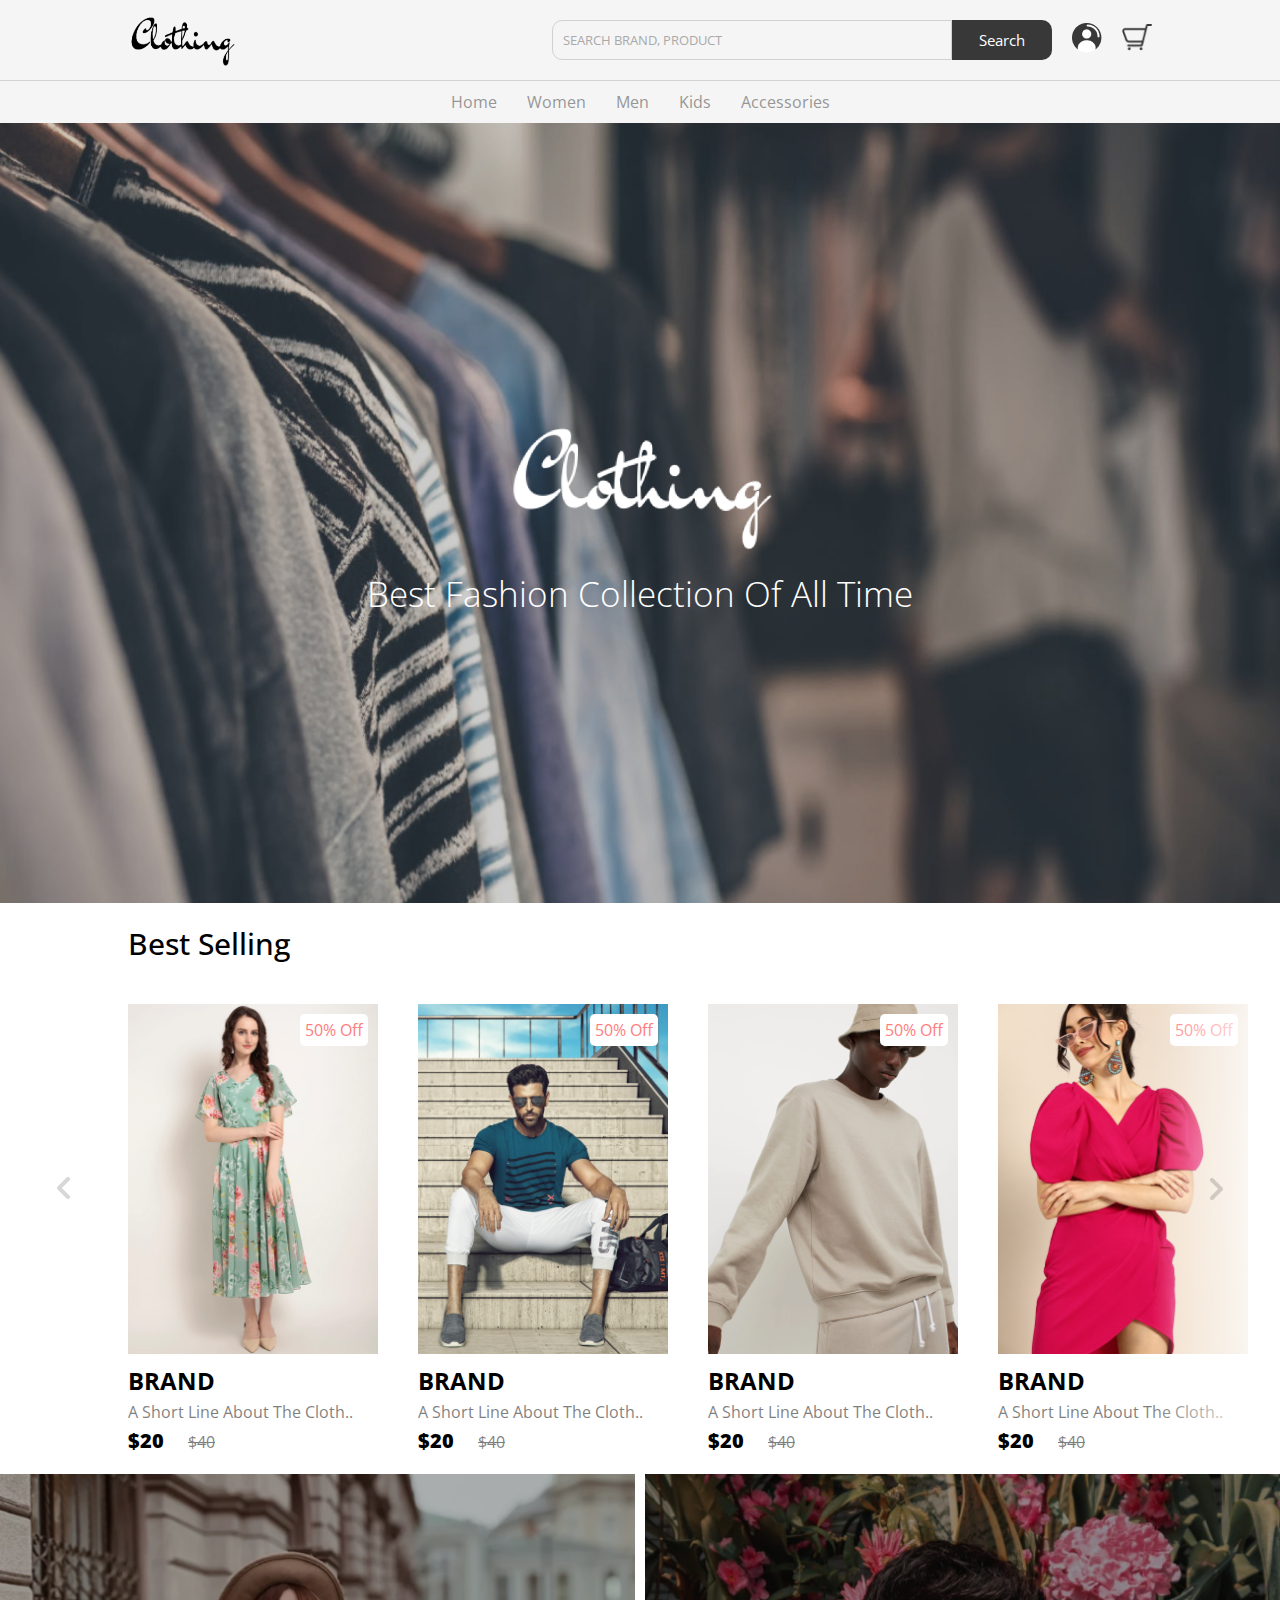
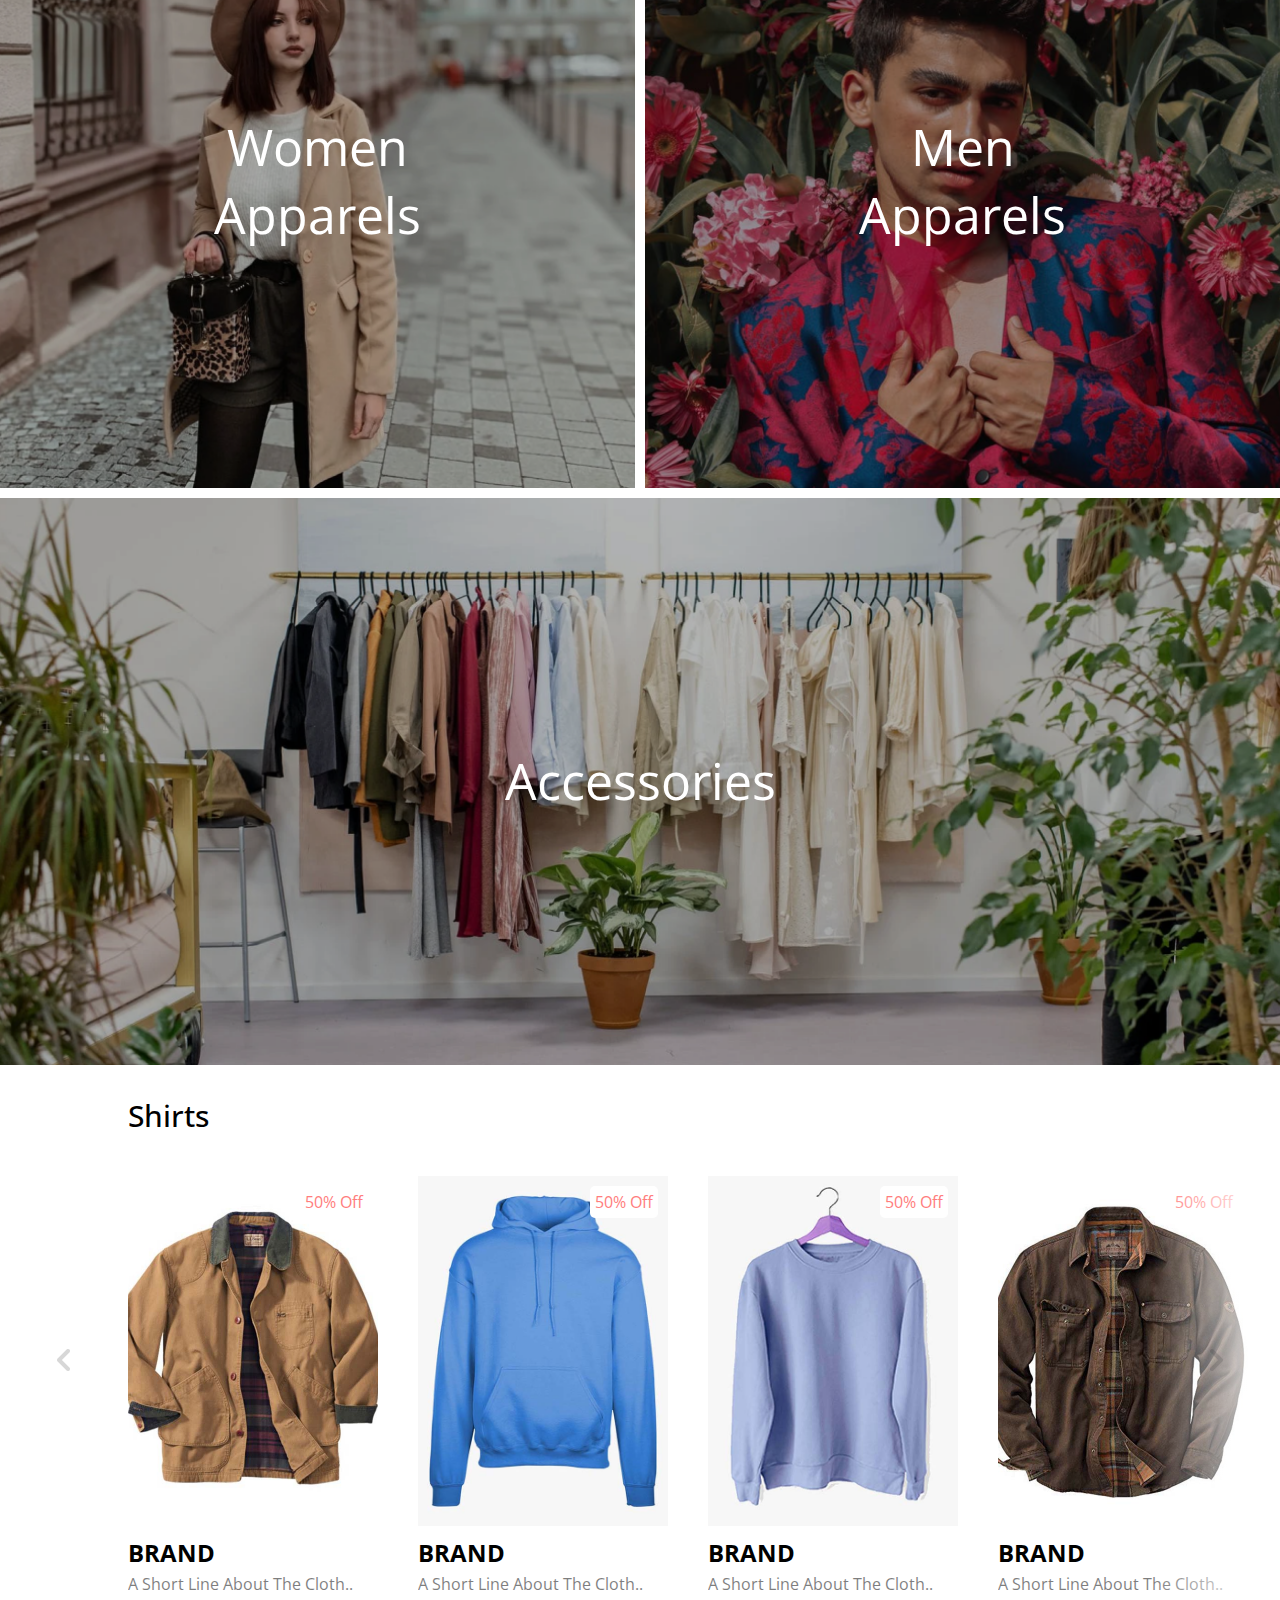
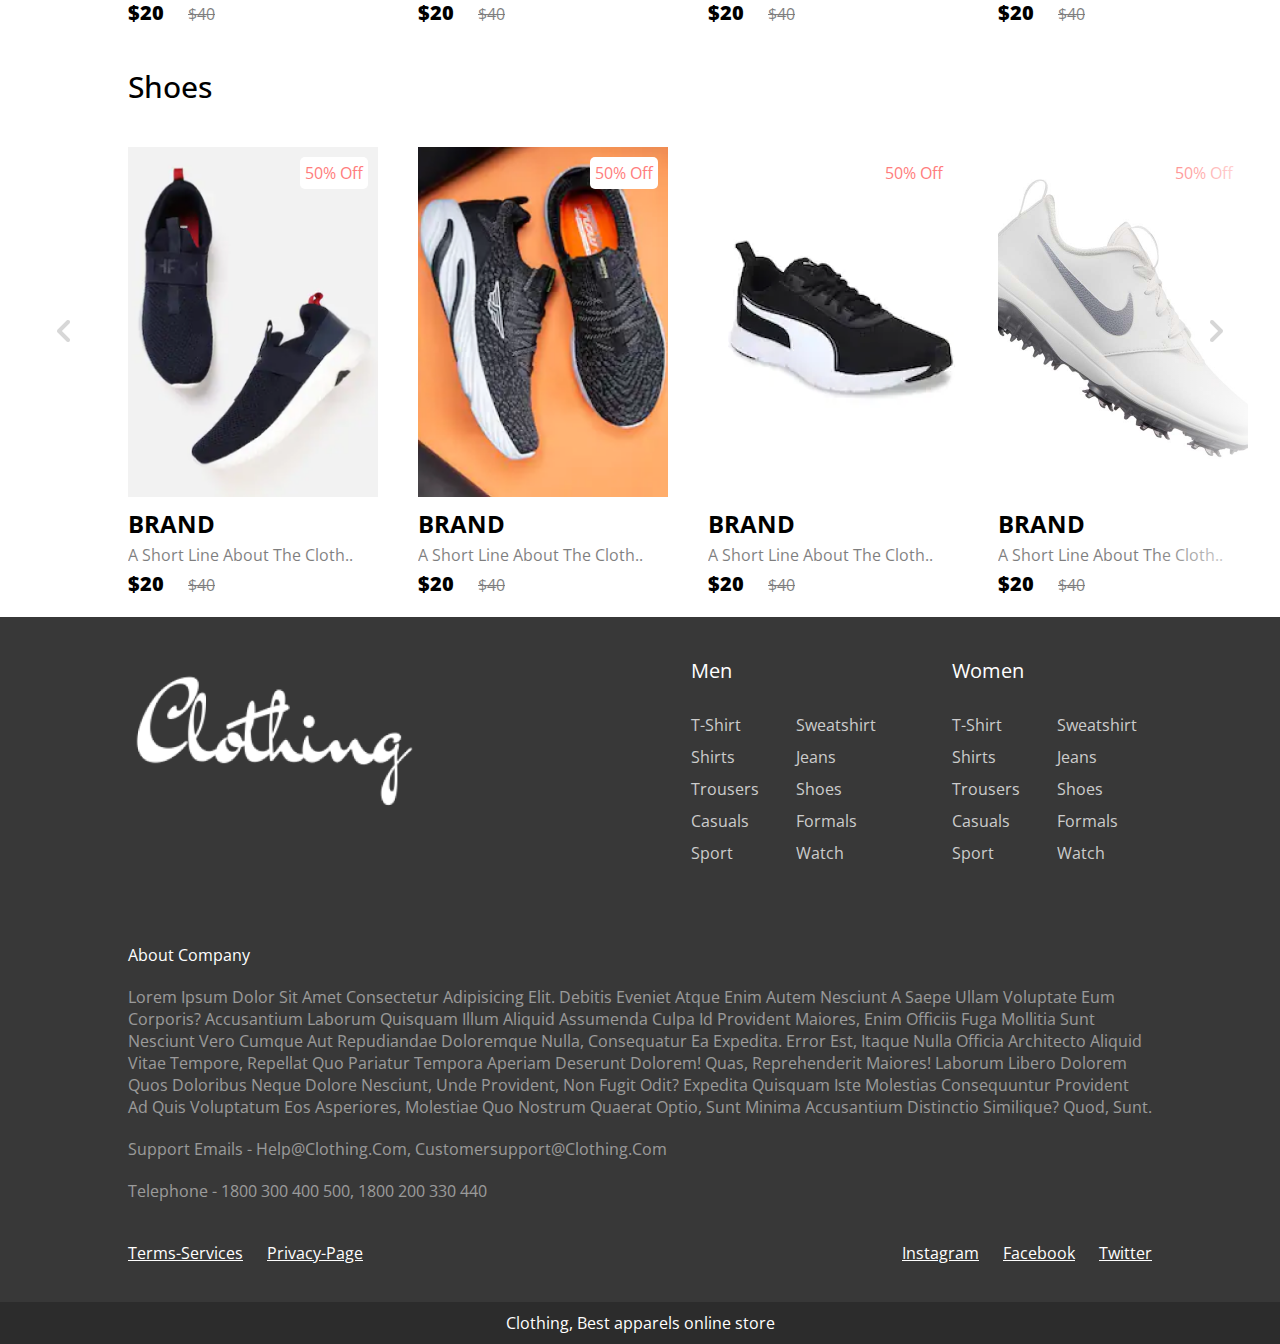
<file: public/index.html>
<!DOCTYPE html>
<html lang="en">
  <head>
    <meta charset="UTF-8" />
    <meta http-equiv="X-UA-Compatible" content="IE=edge" />
    <meta name="viewport" content="width=device-width, initial-scale=1.0" />
    <link rel="stylesheet" href="css/home.css" />
    <script src="js/nav.js" defer></script>
    <script src="js/home.js" defer></script>
    <script src="js/footer.js" defer></script>
    <title>E-Commerce Website</title>
  </head>
  <body>
    <nav class="navbar"></nav>
    <header class="hero-section">
      <div class="content">
        <img src="/assets/light-logo.png" class="logo" alt="logo" />
        <p class="sub-heading">best fashion collection of all time</p>
      </div>
    </header>
    <section class="product">
      <h2 class="product-category">best selling</h2>
      <button class="pre-btn"><img src="/assets/arrow.png" alt="" /></button>
      <button class="nxt-btn"><img src="/assets/arrow.png" alt="" /></button>
      <div class="product-container">
        <div class="product-card">
          <div class="product-image">
            <span class="discount-tag">50% off</span>
            <img
              src="/assets/card1.png"
              class="product-thumb"
              alt="product-1"
            />
            <button class="card-btn">add to wishlist</button>
          </div>
          <div class="product-info">
            <h2 class="product-brand">brand</h2>
            <p class="product-short-des">A short line about the cloth..</p>
            <span class="price">$20</span>
            <span class="actual-price">$40</span>
          </div>
        </div>
        <div class="product-card">
          <div class="product-image">
            <span class="discount-tag">50% off</span>
            <img
              src="/assets/card2.png"
              class="product-thumb"
              alt="product-1"
            />
            <button class="card-btn">add to wishlist</button>
          </div>
          <div class="product-info">
            <h2 class="product-brand">brand</h2>
            <p class="product-short-des">A short line about the cloth..</p>
            <span class="price">$20</span>
            <span class="actual-price">$40</span>
          </div>
        </div>
        <div class="product-card">
          <div class="product-image">
            <span class="discount-tag">50% off</span>
            <img
              src="/assets/card3.png"
              class="product-thumb"
              alt="product-1"
            />
            <button class="card-btn">add to wishlist</button>
          </div>
          <div class="product-info">
            <h2 class="product-brand">brand</h2>
            <p class="product-short-des">A short line about the cloth..</p>
            <span class="price">$20</span>
            <span class="actual-price">$40</span>
          </div>
        </div>
        <div class="product-card">
          <div class="product-image">
            <span class="discount-tag">50% off</span>
            <img
              src="/assets/card4.png"
              class="product-thumb"
              alt="product-1"
            />
            <button class="card-btn">add to wishlist</button>
          </div>
          <div class="product-info">
            <h2 class="product-brand">brand</h2>
            <p class="product-short-des">A short line about the cloth..</p>
            <span class="price">$20</span>
            <span class="actual-price">$40</span>
          </div>
        </div>
        <div class="product-card">
          <div class="product-image">
            <span class="discount-tag">50% off</span>
            <img
              src="/assets/card5.png"
              class="product-thumb"
              alt="product-1"
            />
            <button class="card-btn">add to wishlist</button>
          </div>
          <div class="product-info">
            <h2 class="product-brand">brand</h2>
            <p class="product-short-des">A short line about the cloth..</p>
            <span class="price">$20</span>
            <span class="actual-price">$40</span>
          </div>
        </div>
        <div class="product-card">
          <div class="product-image">
            <span class="discount-tag">50% off</span>
            <img
              src="/assets/card6.png"
              class="product-thumb"
              alt="product-1"
            />
            <button class="card-btn">add to wishlist</button>
          </div>
          <div class="product-info">
            <h2 class="product-brand">brand</h2>
            <p class="product-short-des">A short line about the cloth..</p>
            <span class="price">$20</span>
            <span class="actual-price">$40</span>
          </div>
        </div>
        <div class="product-card">
          <div class="product-image">
            <span class="discount-tag">50% off</span>
            <img
              src="/assets/card7.png"
              class="product-thumb"
              alt="product-1"
            />
            <button class="card-btn">add to wishlist</button>
          </div>
          <div class="product-info">
            <h2 class="product-brand">brand</h2>
            <p class="product-short-des">A short line about the cloth..</p>
            <span class="price">$20</span>
            <span class="actual-price">$40</span>
          </div>
        </div>
        <div class="product-card">
          <div class="product-image">
            <span class="discount-tag">50% off</span>
            <img
              src="/assets/card8.png"
              class="product-thumb"
              alt="product-1"
            />
            <button class="card-btn">add to wishlist</button>
          </div>
          <div class="product-info">
            <h2 class="product-brand">brand</h2>
            <p class="product-short-des">A short line about the cloth..</p>
            <span class="price">$20</span>
            <span class="actual-price">$40</span>
          </div>
        </div>
      </div>
    </section>
    <section class="collection-container">
      <a href="#" class="collection">
        <img
          src="/assets/women-collection.png"
          alt="women-collection-apparels"
        />
        <p class="collection-title">
          women <br />
          apparels
        </p>
      </a>
      <a href="#" class="collection">
        <img src="/assets/men-collection.png" alt="men-collection-apparels" />
        <p class="collection-title">
          men <br />
          apparels
        </p>
      </a>
      <a href="#" class="collection">
        <img
          src="/assets/accessories-collection.png"
          alt="collection-accessories"
        />
        <p class="collection-title">accessories</p>
      </a>
    </section>
    <section class="product">
      <h2 class="product-category">Shirts</h2>
      <button class="pre-btn"><img src="/assets/arrow.png" alt="" /></button>
      <button class="nxt-btn"><img src="/assets/arrow.png" alt="" /></button>
      <div class="product-container">
        <div class="product-card">
          <div class="product-image">
            <span class="discount-tag">50% off</span>
            <img
              src="/products/jacket-1.jpg"
              class="product-thumb"
              alt="product-1"
            />
            <button class="card-btn">add to wishlist</button>
          </div>
          <div class="product-info">
            <h2 class="product-brand">brand</h2>
            <p class="product-short-des">A short line about the cloth..</p>
            <span class="price">$20</span>
            <span class="actual-price">$40</span>
          </div>
        </div>
        <div class="product-card">
          <div class="product-image">
            <span class="discount-tag">50% off</span>
            <img src="/products/2.jpg" class="product-thumb" alt="product-1" />
            <button class="card-btn">add to wishlist</button>
          </div>
          <div class="product-info">
            <h2 class="product-brand">brand</h2>
            <p class="product-short-des">A short line about the cloth..</p>
            <span class="price">$20</span>
            <span class="actual-price">$40</span>
          </div>
        </div>
        <div class="product-card">
          <div class="product-image">
            <span class="discount-tag">50% off</span>
            <img src="/products/3.jpg" class="product-thumb" alt="product-1" />
            <button class="card-btn">add to wishlist</button>
          </div>
          <div class="product-info">
            <h2 class="product-brand">brand</h2>
            <p class="product-short-des">A short line about the cloth..</p>
            <span class="price">$20</span>
            <span class="actual-price">$40</span>
          </div>
        </div>
        <div class="product-card">
          <div class="product-image">
            <span class="discount-tag">50% off</span>
            <img
              src="/products/jacket-2.jpg"
              class="product-thumb"
              alt="product-1"
            />
            <button class="card-btn">add to wishlist</button>
          </div>
          <div class="product-info">
            <h2 class="product-brand">brand</h2>
            <p class="product-short-des">A short line about the cloth..</p>
            <span class="price">$20</span>
            <span class="actual-price">$40</span>
          </div>
        </div>
        <div class="product-card">
          <div class="product-image">
            <span class="discount-tag">50% off</span>
            <img
              src="/products/party-wear-1.jpg"
              class="product-thumb"
              alt="product-1"
            />
            <button class="card-btn">add to wishlist</button>
          </div>
          <div class="product-info">
            <h2 class="product-brand">brand</h2>
            <p class="product-short-des">A short line about the cloth..</p>
            <span class="price">$20</span>
            <span class="actual-price">$40</span>
          </div>
        </div>
        <div class="product-card">
          <div class="product-image">
            <span class="discount-tag">50% off</span>
            <img
              src="/products/jacket-4.jpg"
              class="product-thumb"
              alt="product-1"
            />
            <button class="card-btn">add to wishlist</button>
          </div>
          <div class="product-info">
            <h2 class="product-brand">brand</h2>
            <p class="product-short-des">A short line about the cloth..</p>
            <span class="price">$20</span>
            <span class="actual-price">$40</span>
          </div>
        </div>
        <div class="product-card">
          <div class="product-image">
            <span class="discount-tag">50% off</span>
            <img
              src="/products/clothes-2.jpg"
              class="product-thumb"
              alt="product-1"
            />
            <button class="card-btn">add to wishlist</button>
          </div>
          <div class="product-info">
            <h2 class="product-brand">brand</h2>
            <p class="product-short-des">A short line about the cloth..</p>
            <span class="price">$20</span>
            <span class="actual-price">$40</span>
          </div>
        </div>
        <div class="product-card">
          <div class="product-image">
            <span class="discount-tag">50% off</span>
            <img
              src="/products/jacket-6.jpg"
              class="product-thumb"
              alt="product-1"
            />
            <button class="card-btn">add to wishlist</button>
          </div>
          <div class="product-info">
            <h2 class="product-brand">brand</h2>
            <p class="product-short-des">A short line about the cloth..</p>
            <span class="price">$20</span>
            <span class="actual-price">$40</span>
          </div>
        </div>
      </div>
    </section>
    <section class="product">
      <h2 class="product-category">Shoes</h2>
      <button class="pre-btn"><img src="/assets/arrow.png" alt="" /></button>
      <button class="nxt-btn"><img src="/assets/arrow.png" alt="" /></button>
      <div class="product-container">
        <div class="product-card">
          <div class="product-image">
            <span class="discount-tag">50% off</span>
            <img
              src="/assets/card10.png"
              class="product-thumb"
              alt="product-1"
            />
            <button class="card-btn">add to wishlist</button>
          </div>
          <div class="product-info">
            <h2 class="product-brand">brand</h2>
            <p class="product-short-des">A short line about the cloth..</p>
            <span class="price">$20</span>
            <span class="actual-price">$40</span>
          </div>
        </div>
        <div class="product-card">
          <div class="product-image">
            <span class="discount-tag">50% off</span>
            <img
              src="/assets/card11.png"
              class="product-thumb"
              alt="product-1"
            />
            <button class="card-btn">add to wishlist</button>
          </div>
          <div class="product-info">
            <h2 class="product-brand">brand</h2>
            <p class="product-short-des">A short line about the cloth..</p>
            <span class="price">$20</span>
            <span class="actual-price">$40</span>
          </div>
        </div>
        <div class="product-card">
          <div class="product-image">
            <span class="discount-tag">50% off</span>
            <img
              src="/assets/card12.png"
              class="product-thumb"
              alt="product-1"
            />
            <button class="card-btn">add to wishlist</button>
          </div>
          <div class="product-info">
            <h2 class="product-brand">brand</h2>
            <p class="product-short-des">A short line about the cloth..</p>
            <span class="price">$20</span>
            <span class="actual-price">$40</span>
          </div>
        </div>
        <div class="product-card">
          <div class="product-image">
            <span class="discount-tag">50% off</span>
            <img
              src="/products/sports-1.jpg"
              class="product-thumb"
              alt="product-1"
            />
            <button class="card-btn">add to wishlist</button>
          </div>
          <div class="product-info">
            <h2 class="product-brand">brand</h2>
            <p class="product-short-des">A short line about the cloth..</p>
            <span class="price">$20</span>
            <span class="actual-price">$40</span>
          </div>
        </div>
        <div class="product-card">
          <div class="product-image">
            <span class="discount-tag">50% off</span>
            <img
              src="/products/sports-2.jpg"
              class="product-thumb"
              alt="product-1"
            />
            <button class="card-btn">add to wishlist</button>
          </div>
          <div class="product-info">
            <h2 class="product-brand">brand</h2>
            <p class="product-short-des">A short line about the cloth..</p>
            <span class="price">$20</span>
            <span class="actual-price">$40</span>
          </div>
        </div>
        <div class="product-card">
          <div class="product-image">
            <span class="discount-tag">50% off</span>
            <img
              src="/products/sports-3.jpg"
              class="product-thumb"
              alt="product-1"
            />
            <button class="card-btn">add to wishlist</button>
          </div>
          <div class="product-info">
            <h2 class="product-brand">brand</h2>
            <p class="product-short-des">A short line about the cloth..</p>
            <span class="price">$20</span>
            <span class="actual-price">$40</span>
          </div>
        </div>
        <div class="product-card">
          <div class="product-image">
            <span class="discount-tag">50% off</span>
            <img
              src="/products/sports-4.jpg"
              class="product-thumb"
              alt="product-1"
            />
            <button class="card-btn">add to wishlist</button>
          </div>
          <div class="product-info">
            <h2 class="product-brand">brand</h2>
            <p class="product-short-des">A short line about the cloth..</p>
            <span class="price">$20</span>
            <span class="actual-price">$40</span>
          </div>
        </div>
        <div class="product-card">
          <div class="product-image">
            <span class="discount-tag">50% off</span>
            <img
              src="/products/sports-5.jpg"
              class="product-thumb"
              alt="product-1"
            />
            <button class="card-btn">add to wishlist</button>
          </div>
          <div class="product-info">
            <h2 class="product-brand">brand</h2>
            <p class="product-short-des">A short line about the cloth..</p>
            <span class="price">$20</span>
            <span class="actual-price">$40</span>
          </div>
        </div>
      </div>
    </section>
    <footer></footer>
  </body>
</html>
</file>
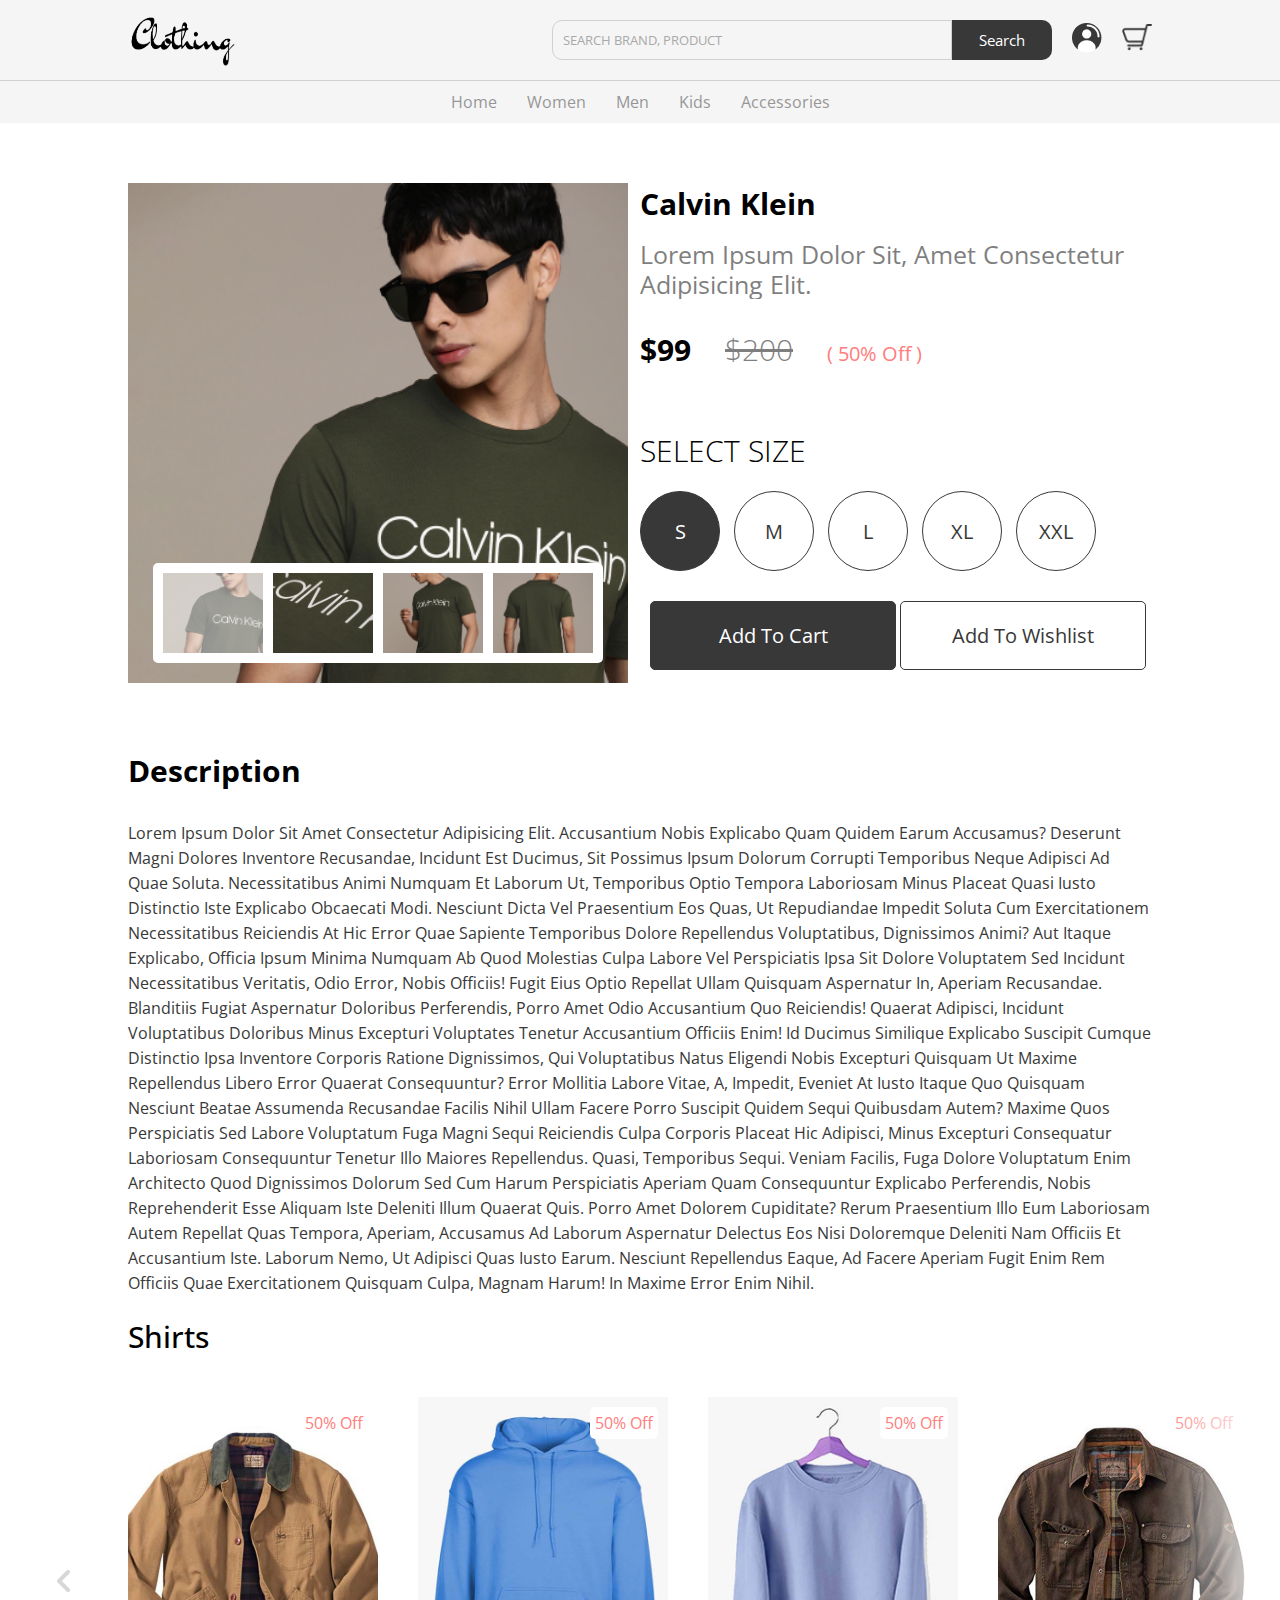
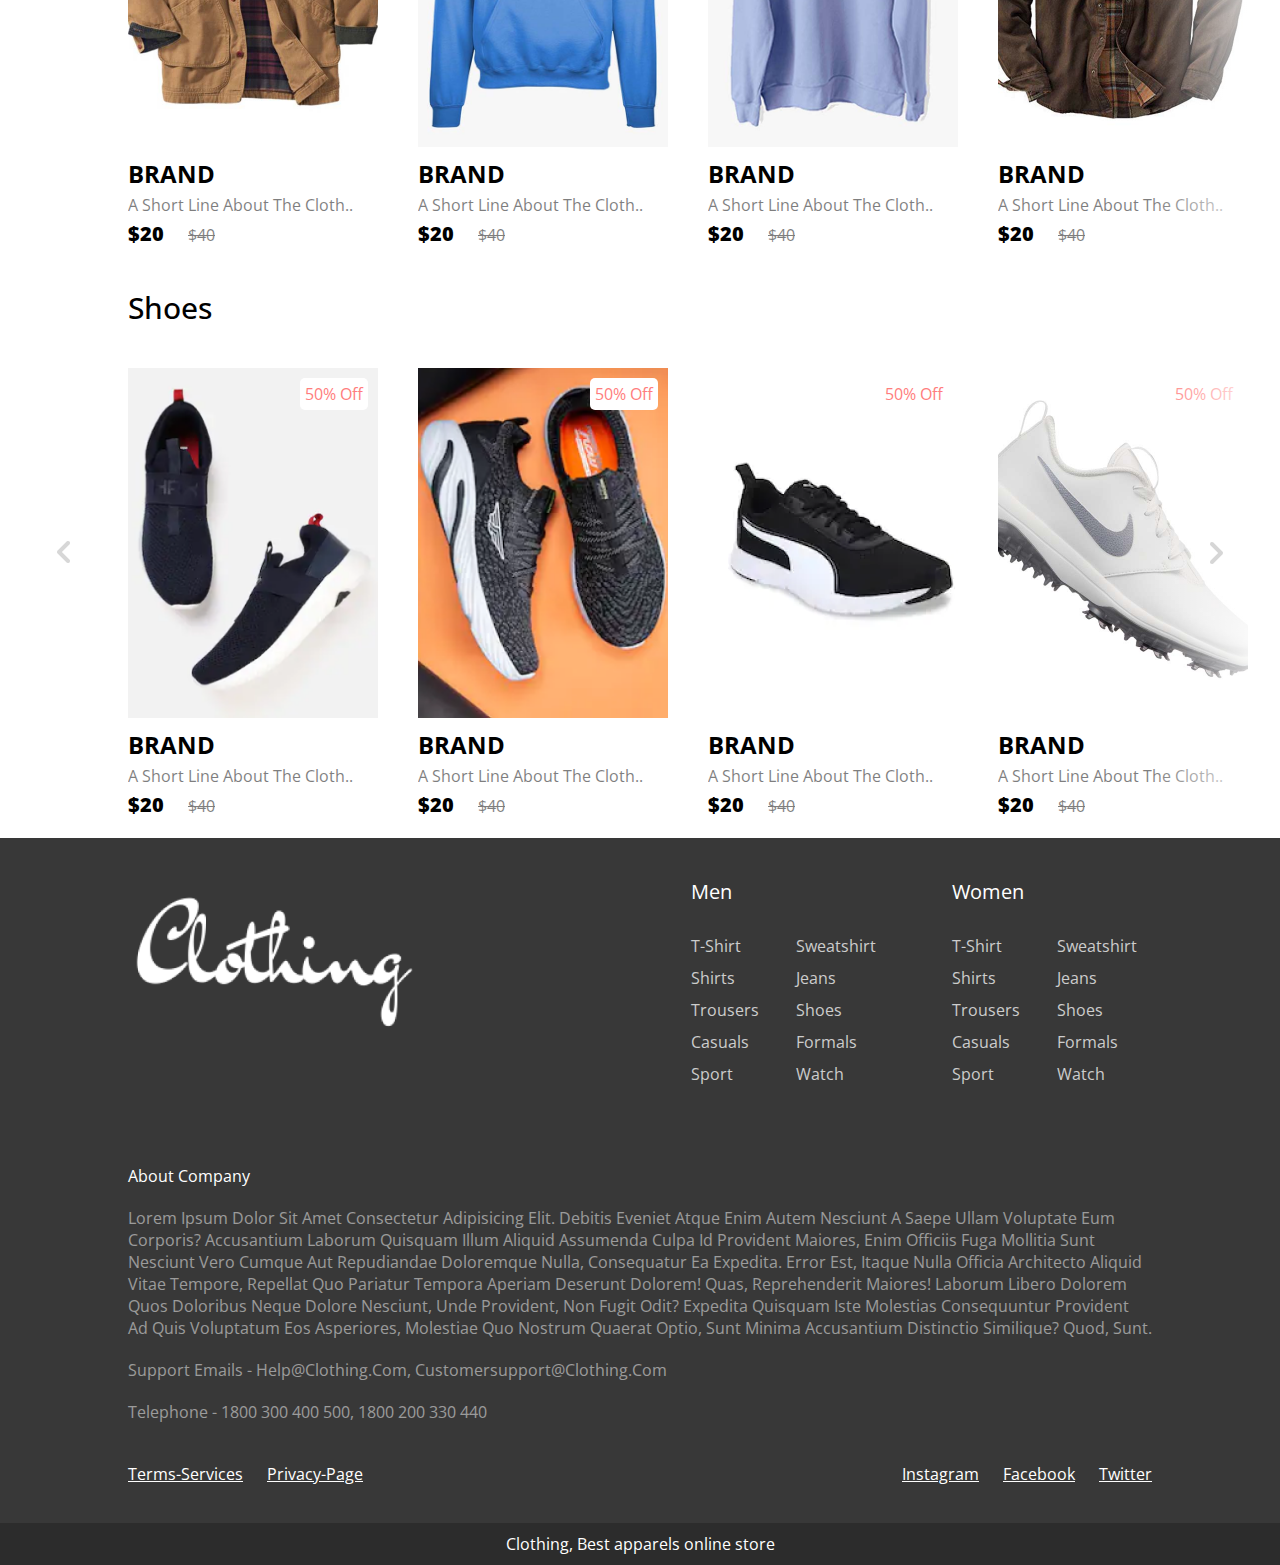
<file: public/product.html>
<!DOCTYPE html>
<html lang="en">
  <head>
    <meta charset="UTF-8" />
    <meta http-equiv="X-UA-Compatible" content="IE=edge" />
    <meta name="viewport" content="width=device-width, initial-scale=1.0" />
    <link rel="stylesheet" href="css/home.css" />
    <link rel="stylesheet" href="css/product.css" />
    <script src="js/nav.js" defer></script>
    <script src="js/footer.js" defer></script>
    <script src="js/home.js" defer></script>
    <script src="js/product.js" defer></script>
    <title>Product Page</title>
  </head>
  <body>
    <nav class="navbar"></nav>

    <section class="product-details">
      <div class="image-slider">
        <div class="product-images">
          <img src="/assets/product image 1.png" class="active" alt="" />
          <img src="/assets/product image 2.png" alt="" />
          <img src="/assets/product image 3.png" alt="" />
          <img src="/assets/product image 4.png" alt="" />
        </div>
      </div>
      <div class="details">
        <h2 class="product-brand">calvin klein</h2>
        <p class="product-short-des">
          Lorem ipsum dolor sit, amet consectetur adipisicing elit.
        </p>
        <span class="product-price">$99</span>
        <span class="product-actual-price">$200</span>
        <span class="product-discount">( 50% off )</span>

        <p class="product-sub-heading">select size</p>

        <input type="radio" name="size" value="s" checked hidden id="s-size" />
        <label for="s-size" class="size-radio-btn check">s</label>

        <input type="radio" name="size" value="m" hidden id="m-size" />
        <label for="m-size" class="size-radio-btn">m</label>

        <input type="radio" name="size" value="l" hidden id="l-size" />
        <label for="l-size" class="size-radio-btn">l</label>

        <input type="radio" name="size" value="xl" hidden id="xl-size" />
        <label for="xl-size" class="size-radio-btn">xl</label>

        <input type="radio" name="size" value="xxl" hidden id="xxl-size" />
        <label for="xxl-size" class="size-radio-btn">xxl</label>

        <button class="btn cart-btn">add to cart</button>
        <button class="btn">add to wishlist</button>
      </div>
    </section>

    <section class="detail-des">
      <h2 class="heading">description</h2>
      <p class="des">
        Lorem ipsum dolor sit amet consectetur adipisicing elit. Accusantium
        nobis explicabo quam quidem earum accusamus? Deserunt magni dolores
        inventore recusandae, incidunt est ducimus, sit possimus ipsum dolorum
        corrupti temporibus neque adipisci ad quae soluta. Necessitatibus animi
        numquam et laborum ut, temporibus optio tempora laboriosam minus placeat
        quasi iusto distinctio iste explicabo obcaecati modi. Nesciunt dicta vel
        praesentium eos quas, ut repudiandae impedit soluta cum exercitationem
        necessitatibus reiciendis at hic error quae sapiente temporibus dolore
        repellendus voluptatibus, dignissimos animi? Aut itaque explicabo,
        officia ipsum minima numquam ab quod molestias culpa labore vel
        perspiciatis ipsa sit dolore voluptatem sed incidunt necessitatibus
        veritatis, odio error, nobis officiis! Fugit eius optio repellat ullam
        quisquam aspernatur in, aperiam recusandae. Blanditiis fugiat aspernatur
        doloribus perferendis, porro amet odio accusantium quo reiciendis!
        Quaerat adipisci, incidunt voluptatibus doloribus minus excepturi
        voluptates tenetur accusantium officiis enim! Id ducimus similique
        explicabo suscipit cumque distinctio ipsa inventore corporis ratione
        dignissimos, qui voluptatibus natus eligendi nobis excepturi quisquam ut
        maxime repellendus libero error quaerat consequuntur? Error mollitia
        labore vitae, a, impedit, eveniet at iusto itaque quo quisquam nesciunt
        beatae assumenda recusandae facilis nihil ullam facere porro suscipit
        quidem sequi quibusdam autem? Maxime quos perspiciatis sed labore
        voluptatum fuga magni sequi reiciendis culpa corporis placeat hic
        adipisci, minus excepturi consequatur laboriosam consequuntur tenetur
        illo maiores repellendus. Quasi, temporibus sequi. Veniam facilis, fuga
        dolore voluptatum enim architecto quod dignissimos dolorum sed cum harum
        perspiciatis aperiam quam consequuntur explicabo perferendis, nobis
        reprehenderit esse aliquam iste deleniti illum quaerat quis. Porro amet
        dolorem cupiditate? Rerum praesentium illo eum laboriosam autem repellat
        quas tempora, aperiam, accusamus ad laborum aspernatur delectus eos nisi
        doloremque deleniti nam officiis et accusantium iste. Laborum nemo, ut
        adipisci quas iusto earum. Nesciunt repellendus eaque, ad facere aperiam
        fugit enim rem officiis quae exercitationem quisquam culpa, magnam
        harum! In maxime error enim nihil.
      </p>
    </section>

    <section class="product">
      <h2 class="product-category">Shirts</h2>
      <button class="pre-btn"><img src="/assets/arrow.png" alt="" /></button>
      <button class="nxt-btn"><img src="/assets/arrow.png" alt="" /></button>
      <div class="product-container">
        <div class="product-card">
          <div class="product-image">
            <span class="discount-tag">50% off</span>
            <img
              src="/products/jacket-1.jpg"
              class="product-thumb"
              alt="product-1"
            />
            <button class="card-btn">add to wishlist</button>
          </div>
          <div class="product-info">
            <h2 class="product-brand">brand</h2>
            <p class="product-short-des">A short line about the cloth..</p>
            <span class="price">$20</span>
            <span class="actual-price">$40</span>
          </div>
        </div>
        <div class="product-card">
          <div class="product-image">
            <span class="discount-tag">50% off</span>
            <img src="/products/2.jpg" class="product-thumb" alt="product-1" />
            <button class="card-btn">add to wishlist</button>
          </div>
          <div class="product-info">
            <h2 class="product-brand">brand</h2>
            <p class="product-short-des">A short line about the cloth..</p>
            <span class="price">$20</span>
            <span class="actual-price">$40</span>
          </div>
        </div>
        <div class="product-card">
          <div class="product-image">
            <span class="discount-tag">50% off</span>
            <img src="/products/3.jpg" class="product-thumb" alt="product-1" />
            <button class="card-btn">add to wishlist</button>
          </div>
          <div class="product-info">
            <h2 class="product-brand">brand</h2>
            <p class="product-short-des">A short line about the cloth..</p>
            <span class="price">$20</span>
            <span class="actual-price">$40</span>
          </div>
        </div>
        <div class="product-card">
          <div class="product-image">
            <span class="discount-tag">50% off</span>
            <img
              src="/products/jacket-2.jpg"
              class="product-thumb"
              alt="product-1"
            />
            <button class="card-btn">add to wishlist</button>
          </div>
          <div class="product-info">
            <h2 class="product-brand">brand</h2>
            <p class="product-short-des">A short line about the cloth..</p>
            <span class="price">$20</span>
            <span class="actual-price">$40</span>
          </div>
        </div>
        <div class="product-card">
          <div class="product-image">
            <span class="discount-tag">50% off</span>
            <img
              src="/products/party-wear-1.jpg"
              class="product-thumb"
              alt="product-1"
            />
            <button class="card-btn">add to wishlist</button>
          </div>
          <div class="product-info">
            <h2 class="product-brand">brand</h2>
            <p class="product-short-des">A short line about the cloth..</p>
            <span class="price">$20</span>
            <span class="actual-price">$40</span>
          </div>
        </div>
        <div class="product-card">
          <div class="product-image">
            <span class="discount-tag">50% off</span>
            <img
              src="/products/jacket-4.jpg"
              class="product-thumb"
              alt="product-1"
            />
            <button class="card-btn">add to wishlist</button>
          </div>
          <div class="product-info">
            <h2 class="product-brand">brand</h2>
            <p class="product-short-des">A short line about the cloth..</p>
            <span class="price">$20</span>
            <span class="actual-price">$40</span>
          </div>
        </div>
        <div class="product-card">
          <div class="product-image">
            <span class="discount-tag">50% off</span>
            <img
              src="/products/clothes-2.jpg"
              class="product-thumb"
              alt="product-1"
            />
            <button class="card-btn">add to wishlist</button>
          </div>
          <div class="product-info">
            <h2 class="product-brand">brand</h2>
            <p class="product-short-des">A short line about the cloth..</p>
            <span class="price">$20</span>
            <span class="actual-price">$40</span>
          </div>
        </div>
        <div class="product-card">
          <div class="product-image">
            <span class="discount-tag">50% off</span>
            <img
              src="/products/jacket-6.jpg"
              class="product-thumb"
              alt="product-1"
            />
            <button class="card-btn">add to wishlist</button>
          </div>
          <div class="product-info">
            <h2 class="product-brand">brand</h2>
            <p class="product-short-des">A short line about the cloth..</p>
            <span class="price">$20</span>
            <span class="actual-price">$40</span>
          </div>
        </div>
      </div>
    </section>

    <section class="product">
      <h2 class="product-category">Shoes</h2>
      <button class="pre-btn"><img src="/assets/arrow.png" alt="" /></button>
      <button class="nxt-btn"><img src="/assets/arrow.png" alt="" /></button>
      <div class="product-container">
        <div class="product-card">
          <div class="product-image">
            <span class="discount-tag">50% off</span>
            <img
              src="/assets/card10.png"
              class="product-thumb"
              alt="product-1"
            />
            <button class="card-btn">add to wishlist</button>
          </div>
          <div class="product-info">
            <h2 class="product-brand">brand</h2>
            <p class="product-short-des">A short line about the cloth..</p>
            <span class="price">$20</span>
            <span class="actual-price">$40</span>
          </div>
        </div>
        <div class="product-card">
          <div class="product-image">
            <span class="discount-tag">50% off</span>
            <img
              src="/assets/card11.png"
              class="product-thumb"
              alt="product-1"
            />
            <button class="card-btn">add to wishlist</button>
          </div>
          <div class="product-info">
            <h2 class="product-brand">brand</h2>
            <p class="product-short-des">A short line about the cloth..</p>
            <span class="price">$20</span>
            <span class="actual-price">$40</span>
          </div>
        </div>
        <div class="product-card">
          <div class="product-image">
            <span class="discount-tag">50% off</span>
            <img
              src="/assets/card12.png"
              class="product-thumb"
              alt="product-1"
            />
            <button class="card-btn">add to wishlist</button>
          </div>
          <div class="product-info">
            <h2 class="product-brand">brand</h2>
            <p class="product-short-des">A short line about the cloth..</p>
            <span class="price">$20</span>
            <span class="actual-price">$40</span>
          </div>
        </div>
        <div class="product-card">
          <div class="product-image">
            <span class="discount-tag">50% off</span>
            <img
              src="/products/sports-1.jpg"
              class="product-thumb"
              alt="product-1"
            />
            <button class="card-btn">add to wishlist</button>
          </div>
          <div class="product-info">
            <h2 class="product-brand">brand</h2>
            <p class="product-short-des">A short line about the cloth..</p>
            <span class="price">$20</span>
            <span class="actual-price">$40</span>
          </div>
        </div>
        <div class="product-card">
          <div class="product-image">
            <span class="discount-tag">50% off</span>
            <img
              src="/products/sports-2.jpg"
              class="product-thumb"
              alt="product-1"
            />
            <button class="card-btn">add to wishlist</button>
          </div>
          <div class="product-info">
            <h2 class="product-brand">brand</h2>
            <p class="product-short-des">A short line about the cloth..</p>
            <span class="price">$20</span>
            <span class="actual-price">$40</span>
          </div>
        </div>
        <div class="product-card">
          <div class="product-image">
            <span class="discount-tag">50% off</span>
            <img
              src="/products/sports-3.jpg"
              class="product-thumb"
              alt="product-1"
            />
            <button class="card-btn">add to wishlist</button>
          </div>
          <div class="product-info">
            <h2 class="product-brand">brand</h2>
            <p class="product-short-des">A short line about the cloth..</p>
            <span class="price">$20</span>
            <span class="actual-price">$40</span>
          </div>
        </div>
        <div class="product-card">
          <div class="product-image">
            <span class="discount-tag">50% off</span>
            <img
              src="/products/sports-4.jpg"
              class="product-thumb"
              alt="product-1"
            />
            <button class="card-btn">add to wishlist</button>
          </div>
          <div class="product-info">
            <h2 class="product-brand">brand</h2>
            <p class="product-short-des">A short line about the cloth..</p>
            <span class="price">$20</span>
            <span class="actual-price">$40</span>
          </div>
        </div>
        <div class="product-card">
          <div class="product-image">
            <span class="discount-tag">50% off</span>
            <img
              src="/products/sports-5.jpg"
              class="product-thumb"
              alt="product-1"
            />
            <button class="card-btn">add to wishlist</button>
          </div>
          <div class="product-info">
            <h2 class="product-brand">brand</h2>
            <p class="product-short-des">A short line about the cloth..</p>
            <span class="price">$20</span>
            <span class="actual-price">$40</span>
          </div>
        </div>
      </div>
    </section>

    <footer></footer>
  </body>
</html>
</file>
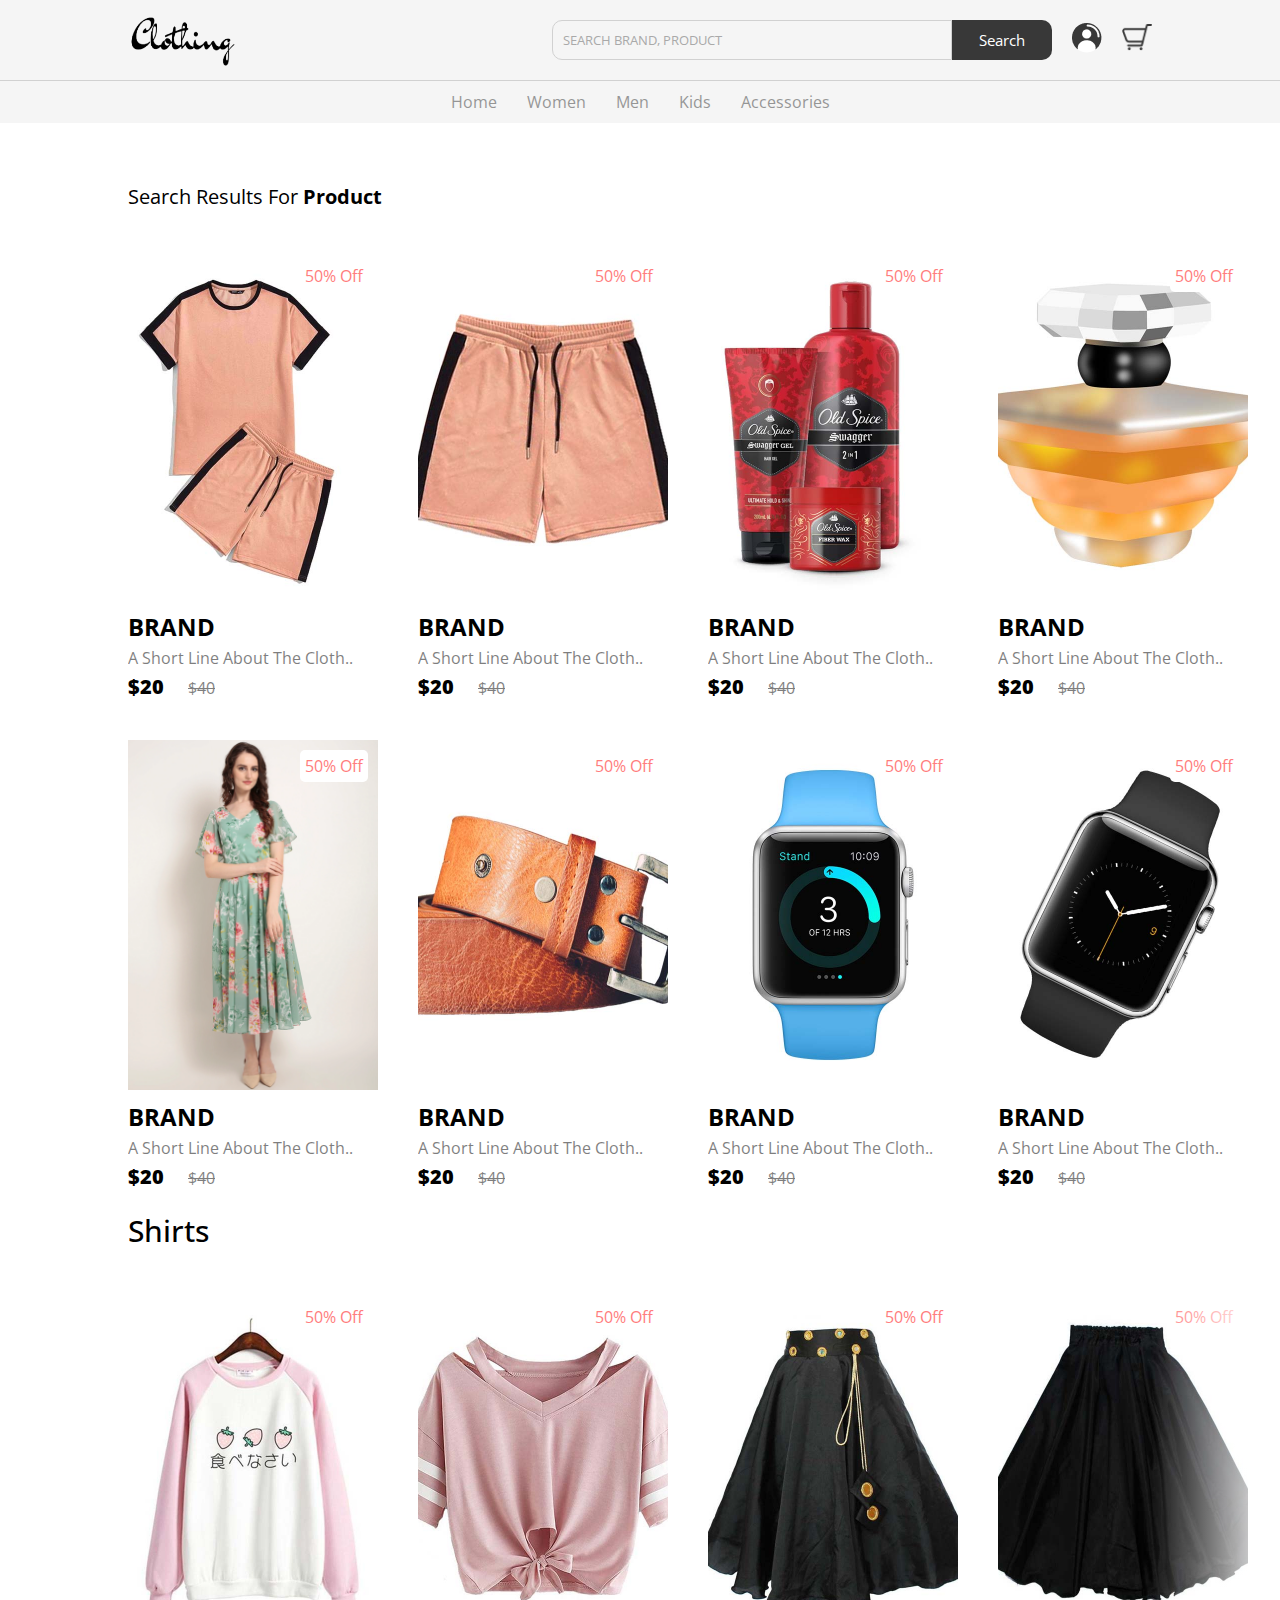
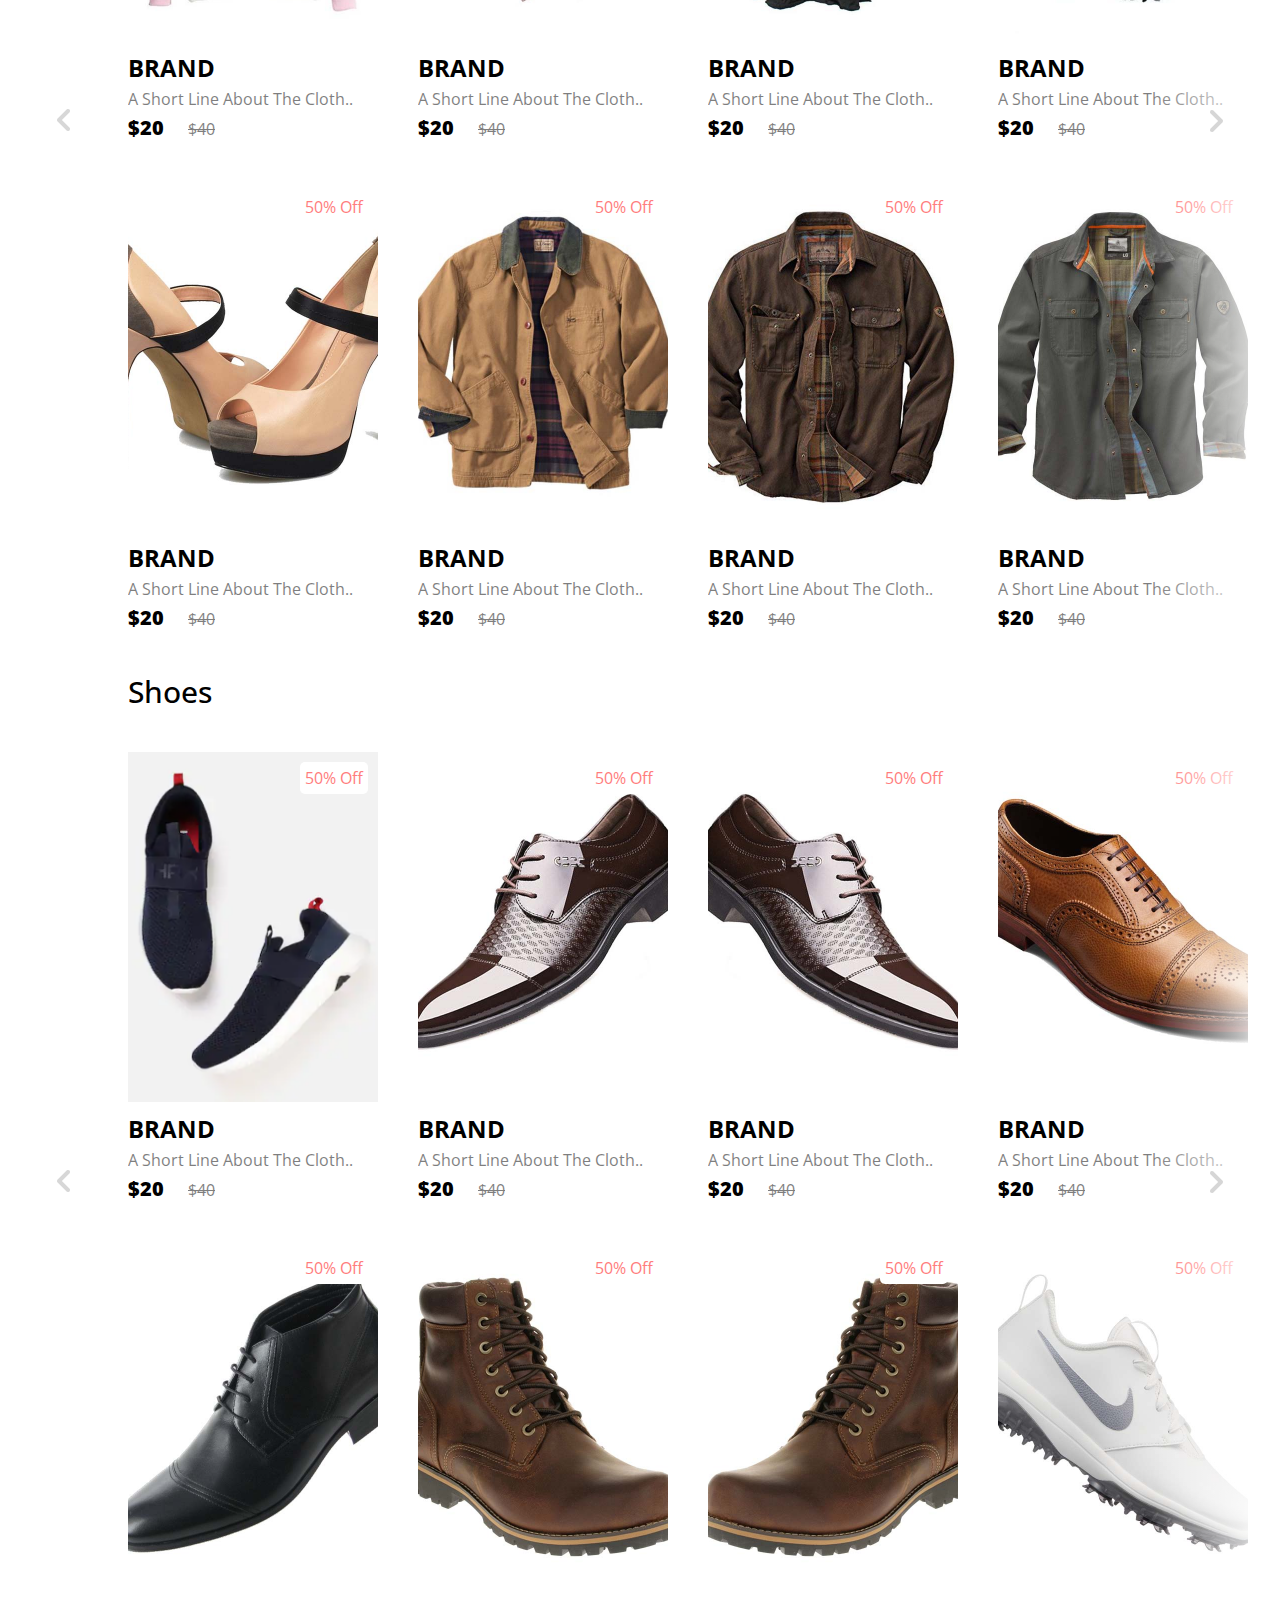
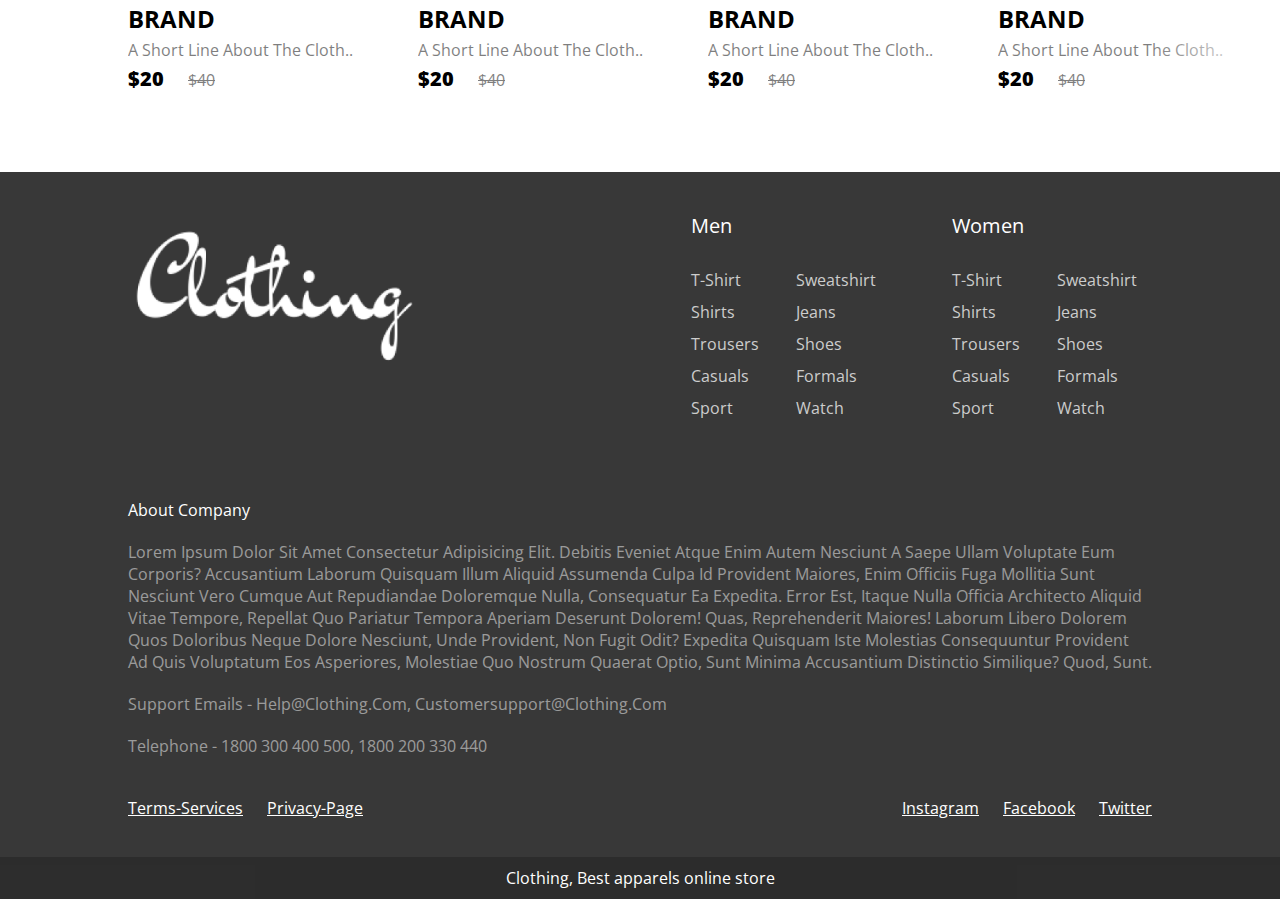
<file: public/search.html>
<!DOCTYPE html>
<html lang="en">
<head>
    <meta charset="UTF-8">
    <meta http-equiv="X-UA-Compatible" content="IE=edge">
    <meta name="viewport" content="width=device-width, initial-scale=1.0">
    <link rel="stylesheet" href="css/home.css">
    <link rel="stylesheet" href="css/search.css">
    <script src="js/nav.js" defer></script>
    <script src="js/footer.js" defer></script>
    <title>Search Results For</title>
</head>
<body>
    <nav class="navbar"></nav>

    <section class="search-results">
        <h2 class="heading">search results for <span>product</span></h2>
        
        <div class="product-container">
            <div class="product-card">
              <div class="product-image">
                <span class="discount-tag">50% off</span>
                <img
                  src="/products/shorts-1.jpg"
                  class="product-thumb"
                  alt="product-1"
                />
                <button class="card-btn">add to wishlist</button>
              </div>
              <div class="product-info">
                <h2 class="product-brand">brand</h2>
                <p class="product-short-des">A short line about the cloth..</p>
                <span class="price">$20</span>
                <span class="actual-price">$40</span>
              </div>
            </div>
            <div class="product-card">
              <div class="product-image">
                <span class="discount-tag">50% off</span>
                <img
                  src="/products/shorts-2.jpg"
                  class="product-thumb"
                  alt="product-1"
                />
                <button class="card-btn">add to wishlist</button>
              </div>
              <div class="product-info">
                <h2 class="product-brand">brand</h2>
                <p class="product-short-des">A short line about the cloth..</p>
                <span class="price">$20</span>
                <span class="actual-price">$40</span>
              </div>
            </div>
            <div class="product-card">
              <div class="product-image">
                <span class="discount-tag">50% off</span>
                <img
                  src="/products/shampoo.jpg"
                  class="product-thumb"
                  alt="product-1"
                />
                <button class="card-btn">add to wishlist</button>
              </div>
              <div class="product-info">
                <h2 class="product-brand">brand</h2>
                <p class="product-short-des">A short line about the cloth..</p>
                <span class="price">$20</span>
                <span class="actual-price">$40</span>
              </div>
            </div>
            <div class="product-card">
              <div class="product-image">
                <span class="discount-tag">50% off</span>
                <img
                  src="/products/perfume.jpg"
                  class="product-thumb"
                  alt="product-1"
                />
                <button class="card-btn">add to wishlist</button>
              </div>
              <div class="product-info">
                <h2 class="product-brand">brand</h2>
                <p class="product-short-des">A short line about the cloth..</p>
                <span class="price">$20</span>
                <span class="actual-price">$40</span>
              </div>
            </div>
            <div class="product-card">
              <div class="product-image">
                <span class="discount-tag">50% off</span>
                <img
                  src="/assets/card1.png"
                  class="product-thumb"
                  alt="product-1"
                />
                <button class="card-btn">add to wishlist</button>
              </div>
              <div class="product-info">
                <h2 class="product-brand">brand</h2>
                <p class="product-short-des">A short line about the cloth..</p>
                <span class="price">$20</span>
                <span class="actual-price">$40</span>
              </div>
            </div>
            <div class="product-card">
              <div class="product-image">
                <span class="discount-tag">50% off</span>
                <img
                  src="/products/belt.jpg"
                  class="product-thumb"
                  alt="product-1"
                />
                <button class="card-btn">add to wishlist</button>
              </div>
              <div class="product-info">
                <h2 class="product-brand">brand</h2>
                <p class="product-short-des">A short line about the cloth..</p>
                <span class="price">$20</span>
                <span class="actual-price">$40</span>
              </div>
            </div>
            <div class="product-card">
              <div class="product-image">
                <span class="discount-tag">50% off</span>
                <img
                  src="/products/watch-1.jpg"
                  class="product-thumb"
                  alt="product-1"
                />
                <button class="card-btn">add to wishlist</button>
              </div>
              <div class="product-info">
                <h2 class="product-brand">brand</h2>
                <p class="product-short-des">A short line about the cloth..</p>
                <span class="price">$20</span>
                <span class="actual-price">$40</span>
              </div>
            </div>
            <div class="product-card">
              <div class="product-image">
                <span class="discount-tag">50% off</span>
                <img
                  src="/products/watch-2.jpg"
                  class="product-thumb"
                  alt="product-1"
                />
                <button class="card-btn">add to wishlist</button>
              </div>
              <div class="product-info">
                <h2 class="product-brand">brand</h2>
                <p class="product-short-des">A short line about the cloth..</p>
                <span class="price">$20</span>
                <span class="actual-price">$40</span>
              </div>
            </div>
          </div>

          <section class="product">
            <h2 class="product-category">Shirts</h2>
            <button class="pre-btn"><img src="/assets/arrow.png" alt="" /></button>
            <button class="nxt-btn"><img src="/assets/arrow.png" alt="" /></button>
            <div class="product-container">
              <div class="product-card">
                <div class="product-image">
                  <span class="discount-tag">50% off</span>
                  <img
                    src="/products/clothes-1.jpg"
                    class="product-thumb"
                    alt="product-1"
                  />
                  <button class="card-btn">add to wishlist</button>
                </div>
                <div class="product-info">
                  <h2 class="product-brand">brand</h2>
                  <p class="product-short-des">A short line about the cloth..</p>
                  <span class="price">$20</span>
                  <span class="actual-price">$40</span>
                </div>
              </div>
              <div class="product-card">
                <div class="product-image">
                  <span class="discount-tag">50% off</span>
                  <img src="/products/clothes-2.jpg" class="product-thumb" alt="product-1" />
                  <button class="card-btn">add to wishlist</button>
                </div>
                <div class="product-info">
                  <h2 class="product-brand">brand</h2>
                  <p class="product-short-des">A short line about the cloth..</p>
                  <span class="price">$20</span>
                  <span class="actual-price">$40</span>
                </div>
              </div>
              <div class="product-card">
                <div class="product-image">
                  <span class="discount-tag">50% off</span>
                  <img src="/products/clothes-3.jpg" class="product-thumb" alt="product-1" />
                  <button class="card-btn">add to wishlist</button>
                </div>
                <div class="product-info">
                  <h2 class="product-brand">brand</h2>
                  <p class="product-short-des">A short line about the cloth..</p>
                  <span class="price">$20</span>
                  <span class="actual-price">$40</span>
                </div>
              </div>
              <div class="product-card">
                <div class="product-image">
                  <span class="discount-tag">50% off</span>
                  <img
                    src="/products/clothes-4.jpg"
                    class="product-thumb"
                    alt="product-1"
                  />
                  <button class="card-btn">add to wishlist</button>
                </div>
                <div class="product-info">
                  <h2 class="product-brand">brand</h2>
                  <p class="product-short-des">A short line about the cloth..</p>
                  <span class="price">$20</span>
                  <span class="actual-price">$40</span>
                </div>
              </div>
              <div class="product-card">
                <div class="product-image">
                  <span class="discount-tag">50% off</span>
                  <img
                    src="/products/party-wear-1.jpg"
                    class="product-thumb"
                    alt="product-1"
                  />
                  <button class="card-btn">add to wishlist</button>
                </div>
                <div class="product-info">
                  <h2 class="product-brand">brand</h2>
                  <p class="product-short-des">A short line about the cloth..</p>
                  <span class="price">$20</span>
                  <span class="actual-price">$40</span>
                </div>
              </div>
              <div class="product-card">
                <div class="product-image">
                  <span class="discount-tag">50% off</span>
                  <img
                    src="/products/jacket-1.jpg"
                    class="product-thumb"
                    alt="product-1"
                  />
                  <button class="card-btn">add to wishlist</button>
                </div>
                <div class="product-info">
                  <h2 class="product-brand">brand</h2>
                  <p class="product-short-des">A short line about the cloth..</p>
                  <span class="price">$20</span>
                  <span class="actual-price">$40</span>
                </div>
              </div>
              <div class="product-card">
                <div class="product-image">
                  <span class="discount-tag">50% off</span>
                  <img
                    src="/products/jacket-2.jpg"
                    class="product-thumb"
                    alt="product-1"
                  />
                  <button class="card-btn">add to wishlist</button>
                </div>
                <div class="product-info">
                  <h2 class="product-brand">brand</h2>
                  <p class="product-short-des">A short line about the cloth..</p>
                  <span class="price">$20</span>
                  <span class="actual-price">$40</span>
                </div>
              </div>
              <div class="product-card">
                <div class="product-image">
                  <span class="discount-tag">50% off</span>
                  <img
                    src="/products/jacket-3.jpg"
                    class="product-thumb"
                    alt="product-1"
                  />
                  <button class="card-btn">add to wishlist</button>
                </div>
                <div class="product-info">
                  <h2 class="product-brand">brand</h2>
                  <p class="product-short-des">A short line about the cloth..</p>
                  <span class="price">$20</span>
                  <span class="actual-price">$40</span>
                </div>
              </div>
            </div>
          </section>

          <section class="product">
            <h2 class="product-category">Shoes</h2>
            <button class="pre-btn"><img src="/assets/arrow.png" alt="" /></button>
            <button class="nxt-btn"><img src="/assets/arrow.png" alt="" /></button>
            <div class="product-container">
              <div class="product-card">
                <div class="product-image">
                  <span class="discount-tag">50% off</span>
                  <img
                    src="/assets/card10.png"
                    class="product-thumb"
                    alt="product-1"
                  />
                  <button class="card-btn">add to wishlist</button>
                </div>
                <div class="product-info">
                  <h2 class="product-brand">brand</h2>
                  <p class="product-short-des">A short line about the cloth..</p>
                  <span class="price">$20</span>
                  <span class="actual-price">$40</span>
                </div>
              </div>
              <div class="product-card">
                <div class="product-image">
                  <span class="discount-tag">50% off</span>
                  <img
                    src="/products/shoe-1.jpg"
                    class="product-thumb"
                    alt="product-1"
                  />
                  <button class="card-btn">add to wishlist</button>
                </div>
                <div class="product-info">
                  <h2 class="product-brand">brand</h2>
                  <p class="product-short-des">A short line about the cloth..</p>
                  <span class="price">$20</span>
                  <span class="actual-price">$40</span>
                </div>
              </div>
              <div class="product-card">
                <div class="product-image">
                  <span class="discount-tag">50% off</span>
                  <img
                    src="/products/shoe-1_1.jpg"
                    class="product-thumb"
                    alt="product-1"
                  />
                  <button class="card-btn">add to wishlist</button>
                </div>
                <div class="product-info">
                  <h2 class="product-brand">brand</h2>
                  <p class="product-short-des">A short line about the cloth..</p>
                  <span class="price">$20</span>
                  <span class="actual-price">$40</span>
                </div>
              </div>
              <div class="product-card">
                <div class="product-image">
                  <span class="discount-tag">50% off</span>
                  <img
                    src="/products/shoe-2.jpg"
                    class="product-thumb"
                    alt="product-1"
                  />
                  <button class="card-btn">add to wishlist</button>
                </div>
                <div class="product-info">
                  <h2 class="product-brand">brand</h2>
                  <p class="product-short-des">A short line about the cloth..</p>
                  <span class="price">$20</span>
                  <span class="actual-price">$40</span>
                </div>
              </div>
              <div class="product-card">
                <div class="product-image">
                  <span class="discount-tag">50% off</span>
                  <img
                    src="/products/shoe-3.jpg"
                    class="product-thumb"
                    alt="product-1"
                  />
                  <button class="card-btn">add to wishlist</button>
                </div>
                <div class="product-info">
                  <h2 class="product-brand">brand</h2>
                  <p class="product-short-des">A short line about the cloth..</p>
                  <span class="price">$20</span>
                  <span class="actual-price">$40</span>
                </div>
              </div>
              <div class="product-card">
                <div class="product-image">
                  <span class="discount-tag">50% off</span>
                  <img
                    src="/products/shoe-4.jpg"
                    class="product-thumb"
                    alt="product-1"
                  />
                  <button class="card-btn">add to wishlist</button>
                </div>
                <div class="product-info">
                  <h2 class="product-brand">brand</h2>
                  <p class="product-short-des">A short line about the cloth..</p>
                  <span class="price">$20</span>
                  <span class="actual-price">$40</span>
                </div>
              </div>
              <div class="product-card">
                <div class="product-image">
                  <span class="discount-tag">50% off</span>
                  <img
                    src="/products/shoe-5.jpg"
                    class="product-thumb"
                    alt="product-1"
                  />
                  <button class="card-btn">add to wishlist</button>
                </div>
                <div class="product-info">
                  <h2 class="product-brand">brand</h2>
                  <p class="product-short-des">A short line about the cloth..</p>
                  <span class="price">$20</span>
                  <span class="actual-price">$40</span>
                </div>
              </div>
              <div class="product-card">
                <div class="product-image">
                  <span class="discount-tag">50% off</span>
                  <img
                    src="/products/sports-1.jpg"
                    class="product-thumb"
                    alt="product-1"
                  />
                  <button class="card-btn">add to wishlist</button>
                </div>
                <div class="product-info">
                  <h2 class="product-brand">brand</h2>
                  <p class="product-short-des">A short line about the cloth..</p>
                  <span class="price">$20</span>
                  <span class="actual-price">$40</span>
                </div>
              </div>
            </div>
          </section>
    </section>

    <footer></footer>
</body>
</html>
</file>
<file: public/css/home.css>
/* ---Importing CSS--- */
@import "nav.css";
@import "footer.css";

/* ---Styling hero-section--- */
.hero-section {
  width: 100%;
  height: calc(100vh - 120px);
  background-image: url(/assets/header.png);
  background-size: cover;
  display: flex;
  justify-content: center;
  align-items: center;
}

/* ---Styling hero-section logo--- */
.hero-section .logo {
  height: 150px;
  display: block;
  margin: auto;
}

/* ---Styling hero-section sub-heading--- */
.hero-section .sub-heading {
  margin-top: 10px;
  text-align: center;
  color: #fff;
  text-transform: capitalize;
  font-size: 35px;
  font-weight: 300;
}

/* ---Styling product--- */
.product {
  position: relative;
  overflow: hidden;
  padding: 20px 0;
}

/* ---Styling product-category--- */
.product-category {
  padding: 0 10vw;
  font-size: 30px;
  font-weight: 500;
  margin-bottom: 40px;
  text-transform: capitalize;
}

/* ---Styling product-container--- */
.product-container {
  padding: 0 10vw;
  display: flex;
  overflow-x: auto;
  scroll-behavior: smooth;
}

/* ---Styling product-container webkit-scrollbar--- */
.product-container::-webkit-scrollbar {
  display: none;
}

/* ---Styling product-card--- */
.product-card {
  flex: 0 0 auto;
  width: 250px;
  height: 450px;
  margin-right: 40px;
}

/* ---Styling product-image--- */
.product-image {
  position: relative;
  width: 100%;
  height: 350px;
  overflow: hidden;
}

/* ---Styling product-thumb--- */
.product-thumb {
  width: 100%;
  height: 350px;
  object-fit: cover;
}

/* ---Styling discount-tag--- */
.discount-tag {
  position: absolute;
  background: #fff;
  padding: 5px;
  border-radius: 5px;
  color: #ff7d7d;
  right: 10px;
  top: 10px;
  text-transform: capitalize;
}

/* ---Styling card-btn--- */
.card-btn {
  position: absolute;
  bottom: 10px;
  left: 50%;
  transform: translateX(-50%);
  padding: 10px;
  width: 90%;
  text-transform: capitalize;
  border: none;
  outline: none;
  background: #fff;
  transition: 0.5s;
  cursor: pointer;
  opacity: 0;
}

/* ---Styling product-card hover and card-btn --- */
.product-card:hover .card-btn {
  opacity: 1;
}

/* ---Styling card-btn hover--- */
.card-btn:hover {
  background: #efefef;
  box-shadow: 0 4px 10px #0000001a;
}

/* ---Styling product-info--- */
.product-info {
  width: 100%;
  height: 100px;
  padding-top: 10px;
}

/* ---Styling product-brand--- */
.product-brand {
  text-transform: uppercase;
}

/* ---Styling product-short-description--- */
.product-short-des {
  width: 100%;
  height: 20px;
  line-height: 20px;
  overflow: hidden;
  opacity: 0.5;
  text-transform: capitalize;
  margin: 5px 0;
}

/* ---Styling price--- */
.price {
  font-weight: 800;
  font-size: 20px;
}

/* ---Styling actual-price--- */
.actual-price {
  margin-left: 20px;
  opacity: 0.5;
  text-decoration: line-through;
}

/* ---Styling pre-btn and nxt-btn--- */
.pre-btn, .nxt-btn {
    border: none;
    width: 10vw;
    height: 100%;
    position: absolute;
    top: 0;
    display: flex;
    justify-content: center;
    align-items: center;
    background: linear-gradient(90deg, #ffffff00 0%, #fff 100%);
    cursor: pointer;
    z-index: 8;
}

/* ---Styling pre-btn--- */
.pre-btn {
    left: 0;
    transform: rotate(180deg);
}

/* ---Styling nxt-btn--- */
.nxt-btn {
    right: 0;
}

/* ---Styling pre-btn img and nxt-btn img--- */
.pre-btn img, .nxt-btn img {
    opacity: 0.2;
}


/* ---Styling nxt-btn--- */
.pre-btn:hover img, .nxt-btn:hover img {
    opacity: 1;
}

/* ---Styling collection-container--- */
.collection-container {
    width: 100%;
    display: grid;
    grid-template-columns: repeat(2, 1fr);
    grid-gap: 10px;
}

/* ---Styling collection--- */
.collection {
    position: relative;
}

/* ---Styling collection img--- */
.collection img {
    width: 100%;
    height: 100%;
    object-fit: cover;
}

/* ---Styling collection p--- */
.collection p {
    position: absolute;
    top: 50%;
    left: 50%;
    transform: translate(-50%, -50%);
    text-align: center;
    color: #fff;
    font-size: 50px;
    text-transform: capitalize;
}

/* ---Styling collection :nth-child(3)--- */
.collection:nth-child(3) {
    grid-column: span 2;
    margin-bottom: 10px;
}
</file>
<file: public/css/product.css>
/* ---Styling product-details--- */
.product-details {
  width: 100%;
  padding: 60px 10vw;
  display: flex;
  justify-content: space-between;
}

/* ---Styling image-slider--- */
.image-slider {
  width: 500px;
  height: 500px;
  position: relative;
  background-image: url("/assets/product\ image\ 1.png");
  background-size: cover;
}

/* ---Styling product-images--- */
.product-images {
  position: absolute;
  bottom: 20px;
  left: 50%;
  transform: translate(-50%);
  width: 90%;
  background: #fff;
  border-radius: 5px;
  display: grid;
  grid-template-columns: repeat(4, 1fr);
  height: 100px;
  grid-gap: 10px;
  padding: 10px;
}

/* ---Styling product-images img--- */
.product-images img {
  width: 100%;
  height: 80px;
  object-fit: cover;
  cursor: pointer;
}

/* ---Styling product-images img active--- */
.product-images img.active {
  opacity: 0.5;
}

/* ---Styling details--- */
.details {
  width: 50%;
}

/* ---Styling details product-brand--- */
.details .product-brand {
  text-transform: capitalize;
  font-size: 30px;
}

/* ---Styling details product-short-description--- */
.details .product-short-des {
  font-size: 25px;
  line-height: 30px;
  height: auto;
  margin: 15px 0 30px;
}

/* ---Styling product-price--- */
.product-price {
    font-weight: 700;
    font-size: 30px;
}

/* ---Styling product-actual-price--- */
.product-actual-price {
    font-size: 30px;
    opacity: 0.5;
    text-decoration: line-through;
    margin: 0 30px;
    font-weight: 300;
}

/* ---Styling product-discount--- */
.product-discount {
    color: #ff7d7d;
    font-size: 20px;
    text-transform: capitalize;
}

/* ---Styling product-sub-heading--- */
.product-sub-heading {
  font-size: 30px;
  text-transform: uppercase;
  margin: 60px 0 10px;
  font-weight: 300;
}

/* ---Styling size-radio-btn--- */
.size-radio-btn {
  display: inline-block;
  width: 80px;
  height: 80px;
  text-align: center;
  font-size: 20px;
  border: 1px solid #383838;
  border-radius: 50%;
  margin: 10px;
  margin-left: 0;
  line-height: 80px;
  text-transform: uppercase;
  color: #383838;
  cursor: pointer;
}

/* ---Styling size-radio-btn.checked--- */
.size-radio-btn.check {
  background: #383838;
  color: #fff;
}

/* ---Styling btn--- */
.btn {
  width: 48%;
  padding: 20px;
  border-radius: 5px;
  background: none;
  border: 1px solid #383838;
  color: #383838;
  font-size: 20px;
  cursor: pointer;
  margin: 20px 0;
  text-transform: capitalize;
}

/* ---Styling btn:hover--- */
.btn:hover {
  box-shadow: 0 4px 5px #0000004d;
  border: none;
}

/* ---Styling btn:active--- */
.btn:active {
  transform: scale(98%);
}

/* ---Styling cart-btn--- */
.cart-btn {
  margin-left: 2%;
  background: #383838;
  color: #fff;
}

/* ---Styling cart-btn:hover--- */
.cart-btn:hover {
  box-shadow: 0 4px 5px #0000004d;
}

/* ---Styling cart-btn:active--- */
.cart-btn:active {
  transform: scale(98%);
}

/* ---Styling detail-description--- */
.detail-des {
  padding: 0 10vw;
  text-transform: capitalize;
}

/* ---Styling heading--- */
.heading {
  font-size: 30px;
  margin-bottom: 30px;
}

/* ---Styling des--- */
.des {
  color: #383838;
  line-height: 25px;
}
</file>
<file: public/css/search.css>
/* ---Styling search-results--- */
.search-results {
    width: 100%;
    padding: 60px 0;
}

/* ---Styling heading--- */
.heading {
    font-size: 20px;
    text-transform: capitalize;
    font-weight: 400;
    margin-bottom: 40px;
    padding: 0 10vw;
}

/* ---Styling heading span--- */
.heading span {
    font-weight: 700;
}

/* ---Styling product-container--- */
.product-container {
    display: grid;
    grid-template-columns: repeat(4, 1fr);
    height: auto;
    grid-row-gap: 40px;
}
</file>
